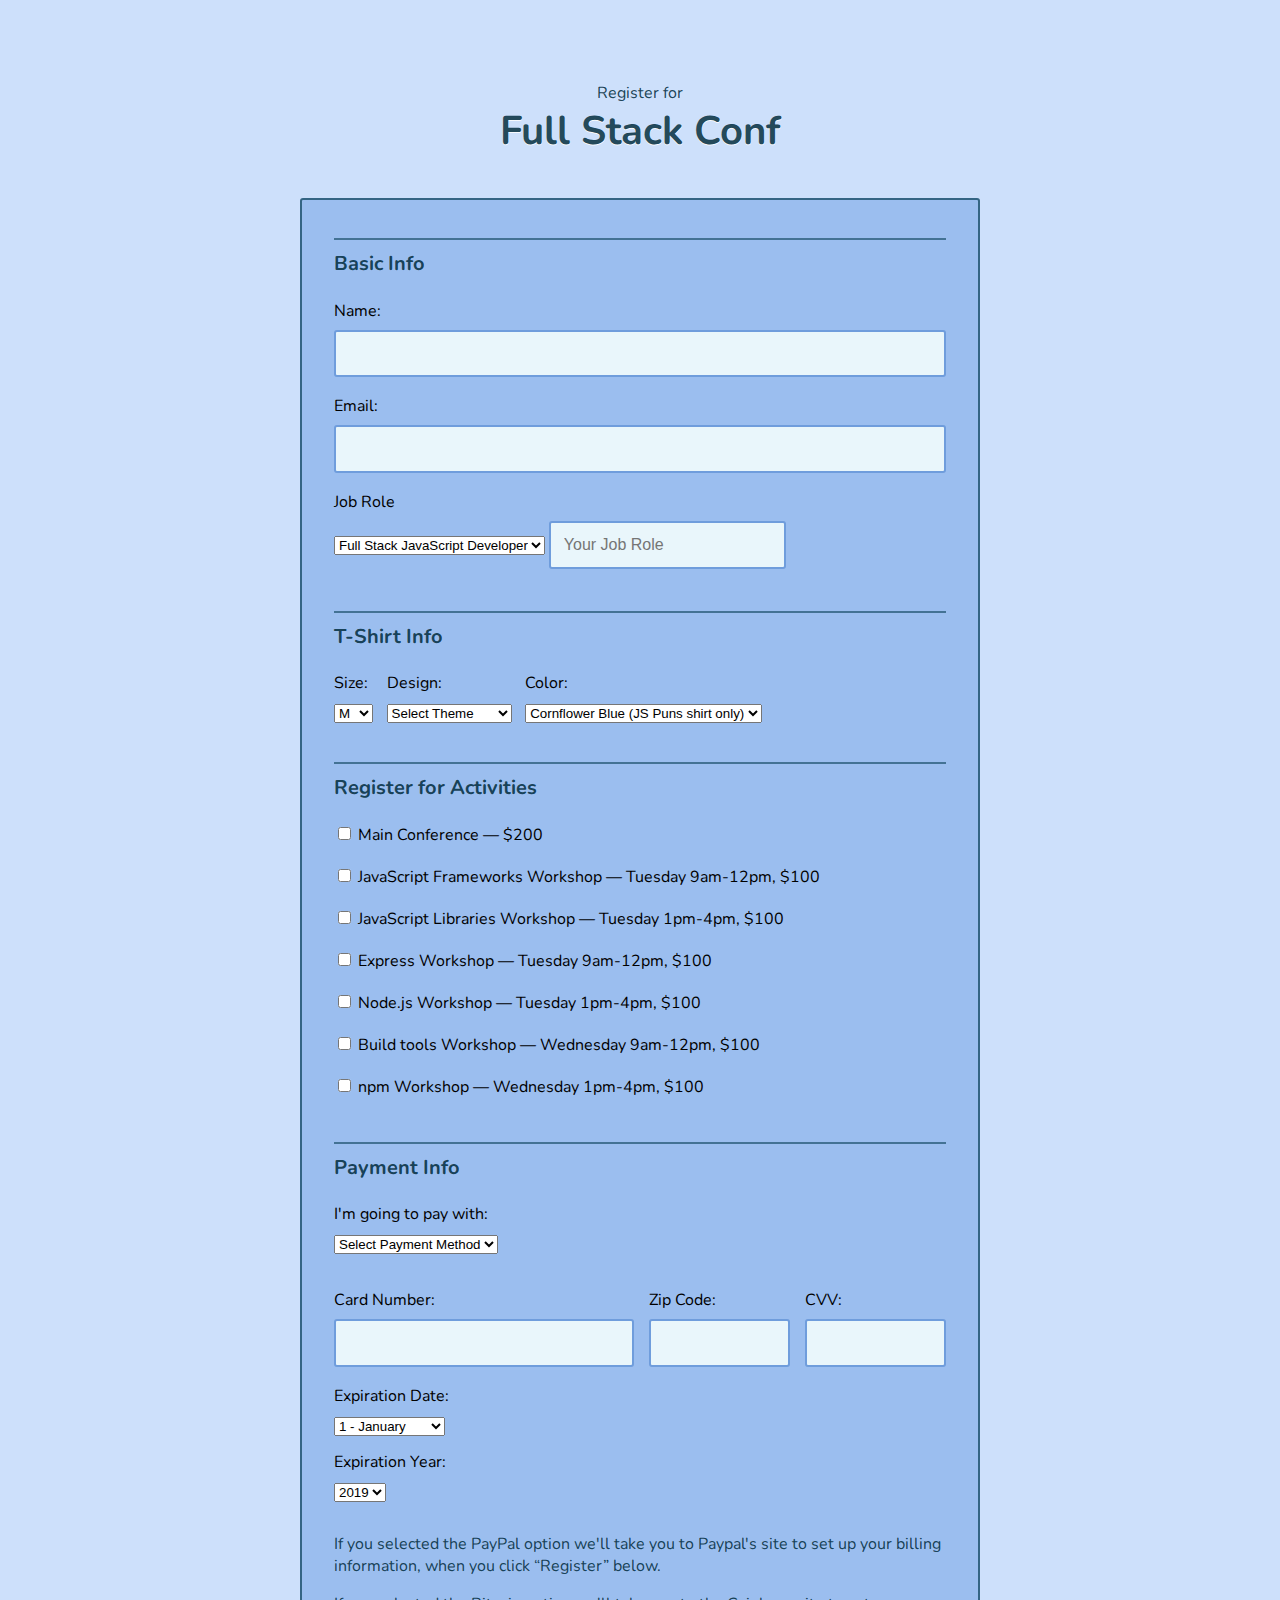
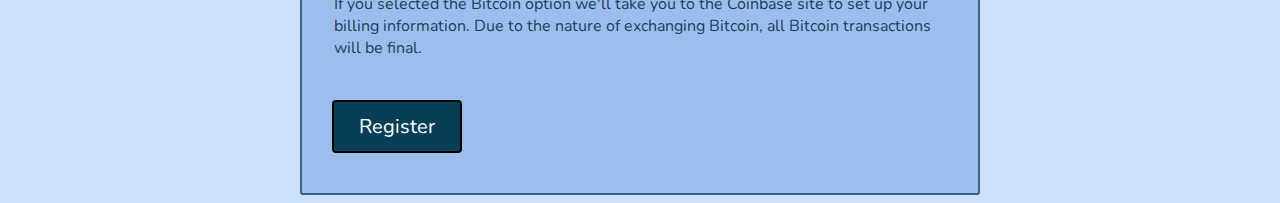
<file: index.html>
<!DOCTYPE html>
<html lang="en">
<head>
  <meta charset="utf-8">
  <meta name="viewport" content="width=device-width, initial-scale=1.0">
	<title>Register for Full Stack Conf</title>
	<link rel="stylesheet" href="interactive-form-v1/css/style.css">
</head>
<body>
	<div class="container">

    <header>
      <span>Register for</span>
      <h1>Full Stack Conf</h1>
    </header>

    <form action="index.html" method="post" >

      <fieldset>
        <legend>Basic Info</legend>

        <label for="name">Name:</label>
        <input type="text" id="name" name="user-name">

        <label for="mail">Email:</label>
        <input type="email" id="mail" name="user-email">

        <label for="title">Job Role</label>
        <select id="title" name="user-title">
          <option value="full-stack js developer">Full Stack JavaScript Developer</option>
          <option value="front-end developer">Front End Developer</option>
          <option value="back-end developer">Back End Developer</option>
          <option value="designer">Designer</option>
          <option value="student">Student</option>
          <option value="other" type="text">Other</option>
        </select>
        <input name="job_role_other" placeholder="Your Job Role" id="other-title"></input>
      </fieldset>

      <fieldset class="shirt">
        <legend>T-Shirt Info</legend>

        <div>
          <label for="size">Size:</label>
          <select id="size" name="user-size">
            <option value="small">S</option>
            <option value="medium" selected>M</option>
            <option value="large">L</option>
            <option value="extra large">XL</option>
          </select>
        </div>

        <div>
          <label for="design">Design:</label>
          <select id="design" name="user-design">
            <option>Select Theme</option>
            <option value="js puns">Theme - JS Puns</option>
            <option value="heart js">Theme - I &#9829; JS</option>
          </select>
        </div>

        <div id="colors-js-puns" class="">
          <label for="color">Color:</label>
           <select id="allcolors">
            <option value="cornflowerblue" class="jspuns">Cornflower Blue (JS Puns shirt only)</option>
            <option value="darkslategrey" class="jspuns">Dark Slate Grey (JS Puns shirt only)</option>
            <option value="gold" class="jspuns">Gold (JS Puns shirt only)</option>
            <option value="tomato" class="heartjs">Tomato (I &#9829; JS shirt only)</option>
            <option value="steelblue" class="heartjs">Steel Blue (I &#9829; JS shirt only)</option>
            <option value="dimgrey" class="heartjs">Dim Grey (I &#9829; JS shirt only)</option>
          </select>
        </div>
      </fieldset>

      <fieldset class="activities">
        <legend>Register for Activities</legend>
        <label id='first-checkbox'>
          <input type="checkbox" name="all" data-cost="$200"> Main Conference — $200
        </label>
        <label>
          <input type="checkbox" name="js-frameworks" data-day-and-time="Tuesday-T09:00:00-T12:00:00" data-cost="$100">
          JavaScript Frameworks Workshop — Tuesday 9am-12pm, $100
        </label>
        <label>
          <input type="checkbox" name="js-libs" data-day-and-time="Tuesday-T13:00:00-T16:00:00" data-cost="$100">
          JavaScript Libraries Workshop — Tuesday 1pm-4pm, $100
        </label>
        <label>
          <input type="checkbox" name="express" data-day-and-time="Tuesday-T09:00:00-T12:00:00" data-cost="$100">
          Express Workshop — Tuesday 9am-12pm, $100
        </label>
        <label>
          <input type="checkbox" name="node" data-day-and-time="Tuesday-T13:00:00-T16:00:00" data-cost="$100">
          Node.js Workshop — Tuesday 1pm-4pm, $100
        </label>
        <label>
          <input type="checkbox" name="build-tools" data-day-and-time="Wednesday-T09:00:00-T12:00:00" data-cost="$100">
          Build tools Workshop — Wednesday 9am-12pm, $100
        </label>
        <label>
          <input type="checkbox" name="npm" data-day-and-time="Wednesday-T13:00:00-T16:00:00" data-cost="$100">
          npm Workshop — Wednesday 1pm-4pm, $100
        </label>

      </fieldset>
      <fieldset>
        <legend>Payment Info</legend>

        <label for="payment">I'm going to pay with:</label>
        <select id="payment" name="user-payment">
          <option value="select method">Select Payment Method</option>
          <option value="Credit Card">Credit Card</option>
          <option value="PayPal">PayPal</option>
          <option value="Bitcoin">Bitcoin</option>
        </select>

        <div id="credit-card" class="credit-card">

          <div class="col-6 col">
            <label for="cc-num">Card Number:</label>
        	  <input id="cc-num" name="user-cc-num" type="text">
          </div>

          <div class="col-3 col">
            <label for="zip">Zip Code:</label>
            <input id="zip" name="user-zip" type="text">
          </div>

          <div class="col-3 col">
            <label for="cvv">CVV:</label>
            <input id="cvv" name="user-cvv" type="text">
          </div>

          <label for="exp-month">Expiration Date:</label>
          <select id="exp-month" name="user-exp-month">
            <option value="1">1 - January</option>
            <option value="2">2 - February</option>
            <option value="3">3 - March</option>
            <option value="4">4 - April</option>
            <option value="5">5 - May</option>
            <option value="6">6 - June</option>
            <option value="7">7 - July</option>
            <option value="8">8 - August</option>
            <option value="9">9 - September</option>
            <option value="10">10 - October</option>
            <option value="11">11 - November</option>
            <option value="12">12 - December</option>
          </select>
          <label for="exp-year">Expiration Year:</label>
          <select id="exp-year" name="user-exp-year">
            <option value="2016">2019</option>
            <option value="2017">2020</option>
            <option value="2018">2021</option>
            <option value="2019">2022</option>
            <option value="2020">2023</option>
          </select>
        </div>

        <div id="paypal" class="paypal">
        	<p>If you selected the PayPal option we'll take you to Paypal's site to set up your billing information, when you click “Register” below.</p>
        </div>

        <div id="bitcoin" class="bitcoin">
        	<p>If you selected the Bitcoin option we'll take you to the Coinbase site to set up your billing information. Due to the nature of exchanging Bitcoin, all Bitcoin transactions will be final.</p>
        </div>

      </fieldset>

      <button type="button">Register</button>

    </form>

	</div>
  <script   src="https://code.jquery.com/jquery-3.4.1.min.js"   integrity="sha256-CSXorXvZcTkaix6Yvo6HppcZGetbYMGWSFlBw8HfCJo="   crossorigin="anonymous"></script>
  <script src = "interactive-form-v1/js/script.js"></script>
</body>
</html>
</file>
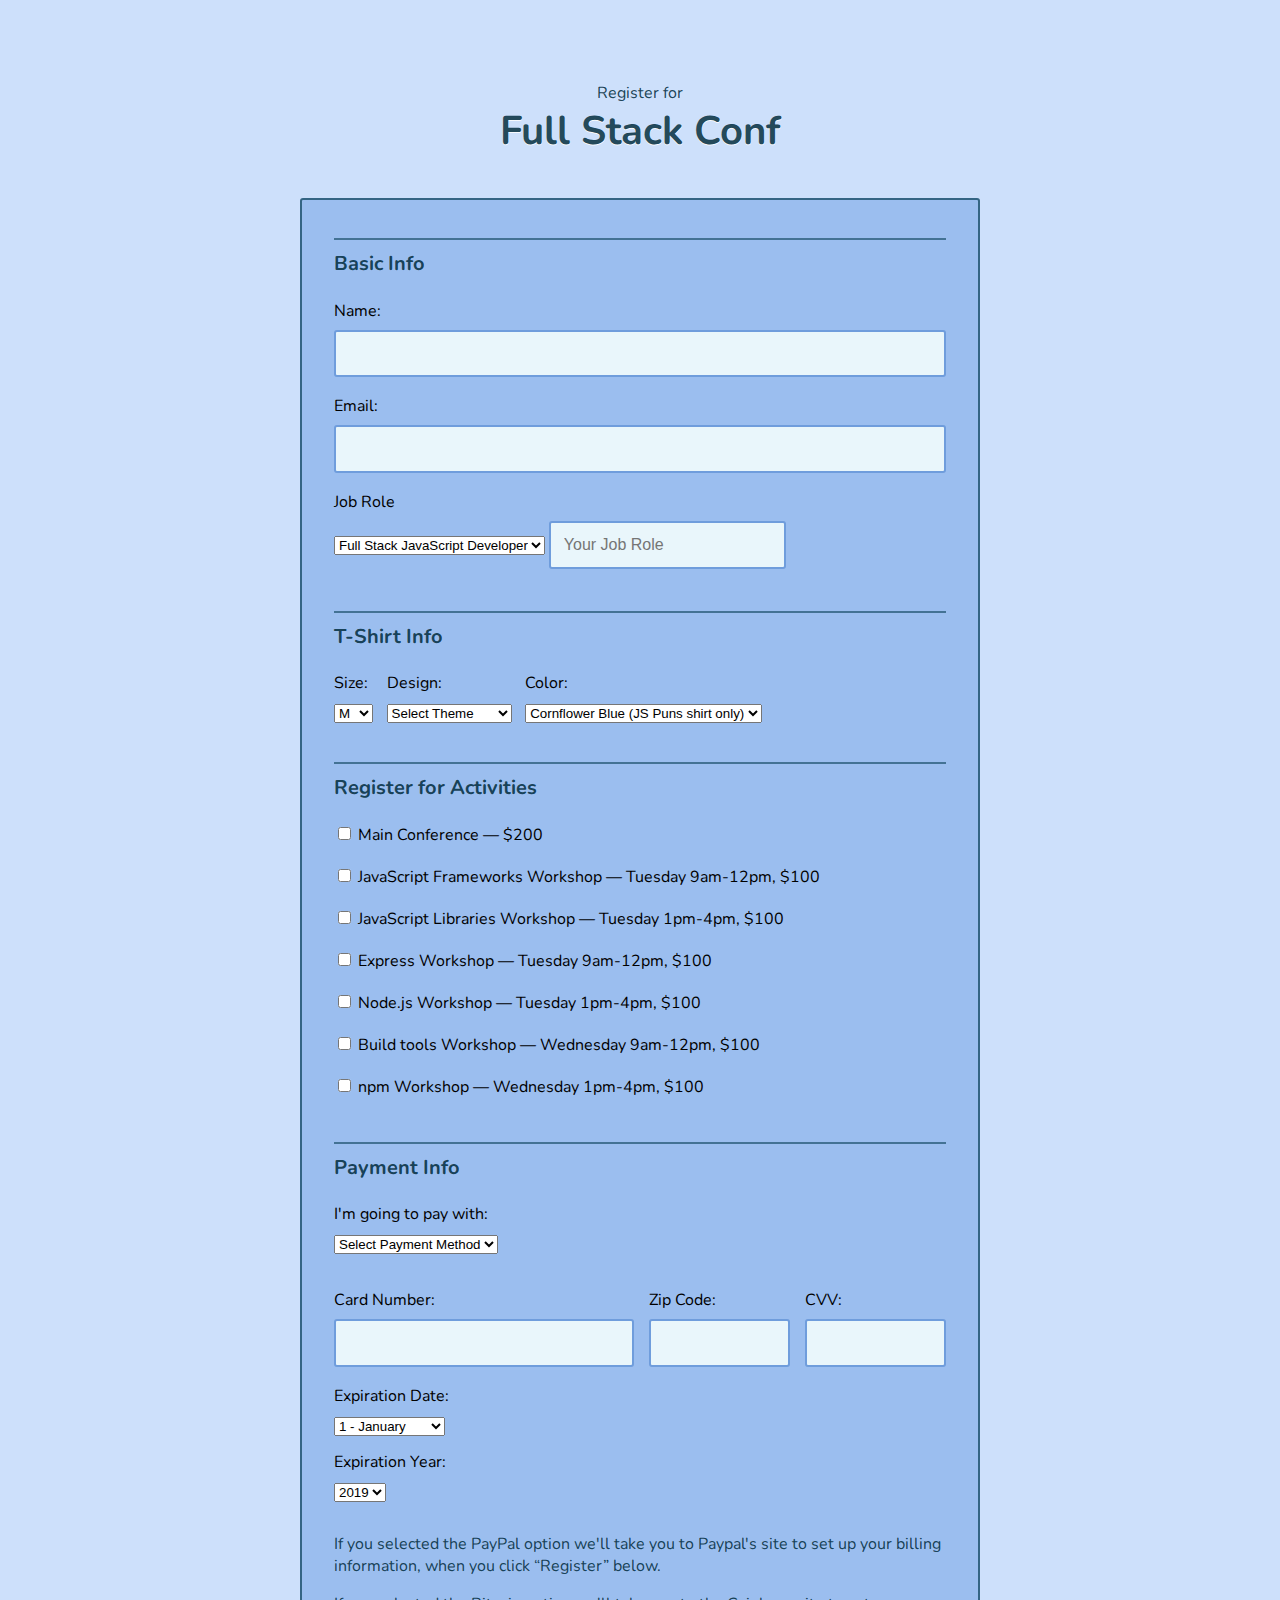
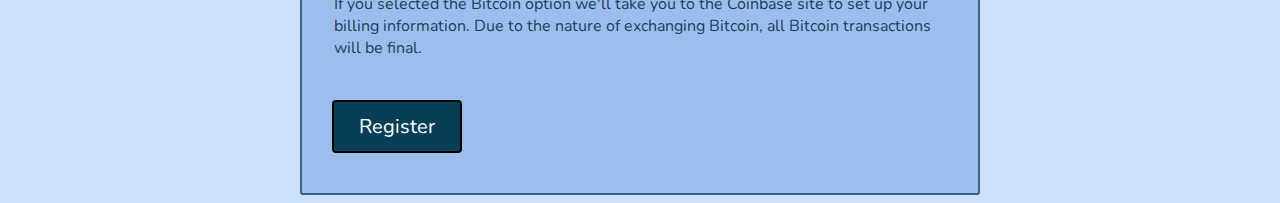
<file: interactive-form-v1/index.html>
<!DOCTYPE html>
<html lang="en">
<head>
  <meta charset="utf-8">
  <meta name="viewport" content="width=device-width, initial-scale=1.0">
	<title>Register for Full Stack Conf</title>
	<link rel="stylesheet" href="css/style.css">
</head>
<body>
	<div class="container">

    <header>
      <span>Register for</span>
      <h1>Full Stack Conf</h1>
    </header>

    <form action="index.html" method="post" >

      <fieldset>
        <legend>Basic Info</legend>

        <label for="name">Name:</label>
        <input type="text" id="name" name="user-name">

        <label for="mail">Email:</label>
        <input type="email" id="mail" name="user-email">

        <label for="title">Job Role</label>
        <select id="title" name="user-title">
          <option value="full-stack js developer">Full Stack JavaScript Developer</option>
          <option value="front-end developer">Front End Developer</option>
          <option value="back-end developer">Back End Developer</option>
          <option value="designer">Designer</option>
          <option value="student">Student</option>
          <option value="other" type="text">Other</option>
        </select>
        <input name="job_role_other" placeholder="Your Job Role" id="other-title"></input>
      </fieldset>

      <fieldset class="shirt">
        <legend>T-Shirt Info</legend>

        <div>
          <label for="size">Size:</label>
          <select id="size" name="user-size">
            <option value="small">S</option>
            <option value="medium" selected>M</option>
            <option value="large">L</option>
            <option value="extra large">XL</option>
          </select>
        </div>

        <div>
          <label for="design">Design:</label>
          <select id="design" name="user-design">
            <option>Select Theme</option>
            <option value="js puns">Theme - JS Puns</option>
            <option value="heart js">Theme - I &#9829; JS</option>
          </select>
        </div>

        <div id="colors-js-puns" class="">
          <label for="color">Color:</label>
           <select id="allcolors">
            <option value="cornflowerblue" class="jspuns">Cornflower Blue (JS Puns shirt only)</option>
            <option value="darkslategrey" class="jspuns">Dark Slate Grey (JS Puns shirt only)</option>
            <option value="gold" class="jspuns">Gold (JS Puns shirt only)</option>
            <option value="tomato" class="heartjs">Tomato (I &#9829; JS shirt only)</option>
            <option value="steelblue" class="heartjs">Steel Blue (I &#9829; JS shirt only)</option>
            <option value="dimgrey" class="heartjs">Dim Grey (I &#9829; JS shirt only)</option>
          </select>
        </div>
      </fieldset>

      <fieldset class="activities">
        <legend>Register for Activities</legend>
        <label id='first-checkbox'>
          <input type="checkbox" name="all" data-cost="$200"> Main Conference — $200
        </label>
        <label>
          <input type="checkbox" name="js-frameworks" data-day-and-time="Tuesday-T09:00:00-T12:00:00" data-cost="$100">
          JavaScript Frameworks Workshop — Tuesday 9am-12pm, $100
        </label>
        <label>
          <input type="checkbox" name="js-libs" data-day-and-time="Tuesday-T13:00:00-T16:00:00" data-cost="$100">
          JavaScript Libraries Workshop — Tuesday 1pm-4pm, $100
        </label>
        <label>
          <input type="checkbox" name="express" data-day-and-time="Tuesday-T09:00:00-T12:00:00" data-cost="$100">
          Express Workshop — Tuesday 9am-12pm, $100
        </label>
        <label>
          <input type="checkbox" name="node" data-day-and-time="Tuesday-T13:00:00-T16:00:00" data-cost="$100">
          Node.js Workshop — Tuesday 1pm-4pm, $100
        </label>
        <label>
          <input type="checkbox" name="build-tools" data-day-and-time="Wednesday-T09:00:00-T12:00:00" data-cost="$100">
          Build tools Workshop — Wednesday 9am-12pm, $100
        </label>
        <label>
          <input type="checkbox" name="npm" data-day-and-time="Wednesday-T13:00:00-T16:00:00" data-cost="$100">
          npm Workshop — Wednesday 1pm-4pm, $100
        </label>

      </fieldset>
      <fieldset>
        <legend>Payment Info</legend>

        <label for="payment">I'm going to pay with:</label>
        <select id="payment" name="user-payment">
          <option value="select method">Select Payment Method</option>
          <option value="Credit Card">Credit Card</option>
          <option value="PayPal">PayPal</option>
          <option value="Bitcoin">Bitcoin</option>
        </select>

        <div id="credit-card" class="credit-card">

          <div class="col-6 col">
            <label for="cc-num">Card Number:</label>
        	  <input id="cc-num" name="user-cc-num" type="text">
          </div>

          <div class="col-3 col">
            <label for="zip">Zip Code:</label>
            <input id="zip" name="user-zip" type="text">
          </div>

          <div class="col-3 col">
            <label for="cvv">CVV:</label>
            <input id="cvv" name="user-cvv" type="text">
          </div>

          <label for="exp-month">Expiration Date:</label>
          <select id="exp-month" name="user-exp-month">
            <option value="1">1 - January</option>
            <option value="2">2 - February</option>
            <option value="3">3 - March</option>
            <option value="4">4 - April</option>
            <option value="5">5 - May</option>
            <option value="6">6 - June</option>
            <option value="7">7 - July</option>
            <option value="8">8 - August</option>
            <option value="9">9 - September</option>
            <option value="10">10 - October</option>
            <option value="11">11 - November</option>
            <option value="12">12 - December</option>
          </select>
          <label for="exp-year">Expiration Year:</label>
          <select id="exp-year" name="user-exp-year">
            <option value="2016">2019</option>
            <option value="2017">2020</option>
            <option value="2018">2021</option>
            <option value="2019">2022</option>
            <option value="2020">2023</option>
          </select>
        </div>

        <div id="paypal" class="paypal">
        	<p>If you selected the PayPal option we'll take you to Paypal's site to set up your billing information, when you click “Register” below.</p>
        </div>

        <div id="bitcoin" class="bitcoin">
        	<p>If you selected the Bitcoin option we'll take you to the Coinbase site to set up your billing information. Due to the nature of exchanging Bitcoin, all Bitcoin transactions will be final.</p>
        </div>

      </fieldset>

      <button type="button">Register</button>

    </form>

	</div>
  <script   src="https://code.jquery.com/jquery-3.4.1.min.js"   integrity="sha256-CSXorXvZcTkaix6Yvo6HppcZGetbYMGWSFlBw8HfCJo="   crossorigin="anonymous"></script>
  <script src = "./js/script.js"></script>
</body>
</html>
</file>
<file: interactive-form-v1/css/style.css>
/* =================================
  Base Element Styles
==================================== */

@import url('https://fonts.googleapis.com/css?family=Nunito|Roboto+Mono');

* {
  box-sizing: border-box;
}

body,
input,
button {
	font-family: 'Nunito', sans-serif;
}

body {
  font: 1em/1.5;
  color: rgba(6, 49, 68, 0.9);
	background: #CDE0FB;
}

header {
	text-align: center;
}

h1 {
	font-size: 2.5em;
	text-shadow: 0 1px 0 rgba(255, 255, 255, 0.85);
	margin: 0;
}

a {
  text-decoration: none;
}

/* =================================
  Form Element Styles
==================================== */

form {
	padding: .875em 1.875em 1.875em;
	background: #9BBEEF;
	border: 2px solid rgba(8, 63, 87, 0.7);
	border-radius: 3px;
}

fieldset,
legend,
button {
	padding: 0;
	border: none;
}

fieldset {
	margin-top: 1.5em;
}

legend,
button {
	font-size: 1.25em;
}

legend {
	font-weight: bold;
	padding-top: .5em;
	border-top: 2px solid rgba(8, 63, 87, 0.6);
	margin-bottom: 1.125em;
}

input[type="text"],
input[type="email"],
legend {
	width: 100%;
}

label {
	color: #000;
	display: block;
	margin-bottom: .5em;
}

input,
select {
	margin-bottom: 1.125em;
}

input {
	font-size: 1em;
	font-weight: 500;
	padding: .8em;
	background: #e9f6fb;
	border: 2px solid #6F9DDC;
	border-radius: 3px;
	outline: none;
}

input:focus {
	background: #fff;
	border-color: #5e97b0;
	transition: border-color .4s, background-color .4s;
}

input[type="checkbox"],
input[type="radio"] {
	display: inline-block;
}

button {
	color: #fff;
	padding: .55em 1.25em;
	background: #083f57;
	margin: 1.25em 0 .5em;
	cursor: pointer;
	border: 2px solid black;
	border-radius: 4px;
	transition: all 0.5s;
}

button:hover {
	background: #6F9DDC;
}

input,
select,
option {
	font-family: 'roboto', sans-serif;
}

/* =================================
  Page Styles
==================================== */

.container {
	margin: auto;
	max-width: 680px;
}

.shirt div {
	float: left;
	margin-right: .85em;
}

.interests input {
	margin-bottom: 0;
}

.credit-card {
	margin-top: 1.25em;
}

/* =================================
  Helper Classes
==================================== */

.is-hidden {
	display: none;
}

.clearfix::after {
  content: " ";
  display: table;
  clear: both;
}

.input-error {
    border: solid 2px #FF0000;
}

#name-error, #email-error, #checkbox-error, #credit-error, #zip-error, #cvv-error {
    color: red;
}

/* =================================
  Media Queries
==================================== */

@media (min-width: 0) and (max-width: 679px) {
	header {
		padding: 2em 0;
	}
	button {
		width: 100%;
	}
}

@media (min-width: 680px) {
	header {
		padding: 4.65em 0 2.5em;
	}
	.col {
		float: left;
	}
	.col + .col {
		margin-left: 2.5%;
	}
	.col-3 {
		width: 23%;
	}
	.col-6 {
		width: 49%;
	}

	label {
		clear: both;
	}
}
</file>
